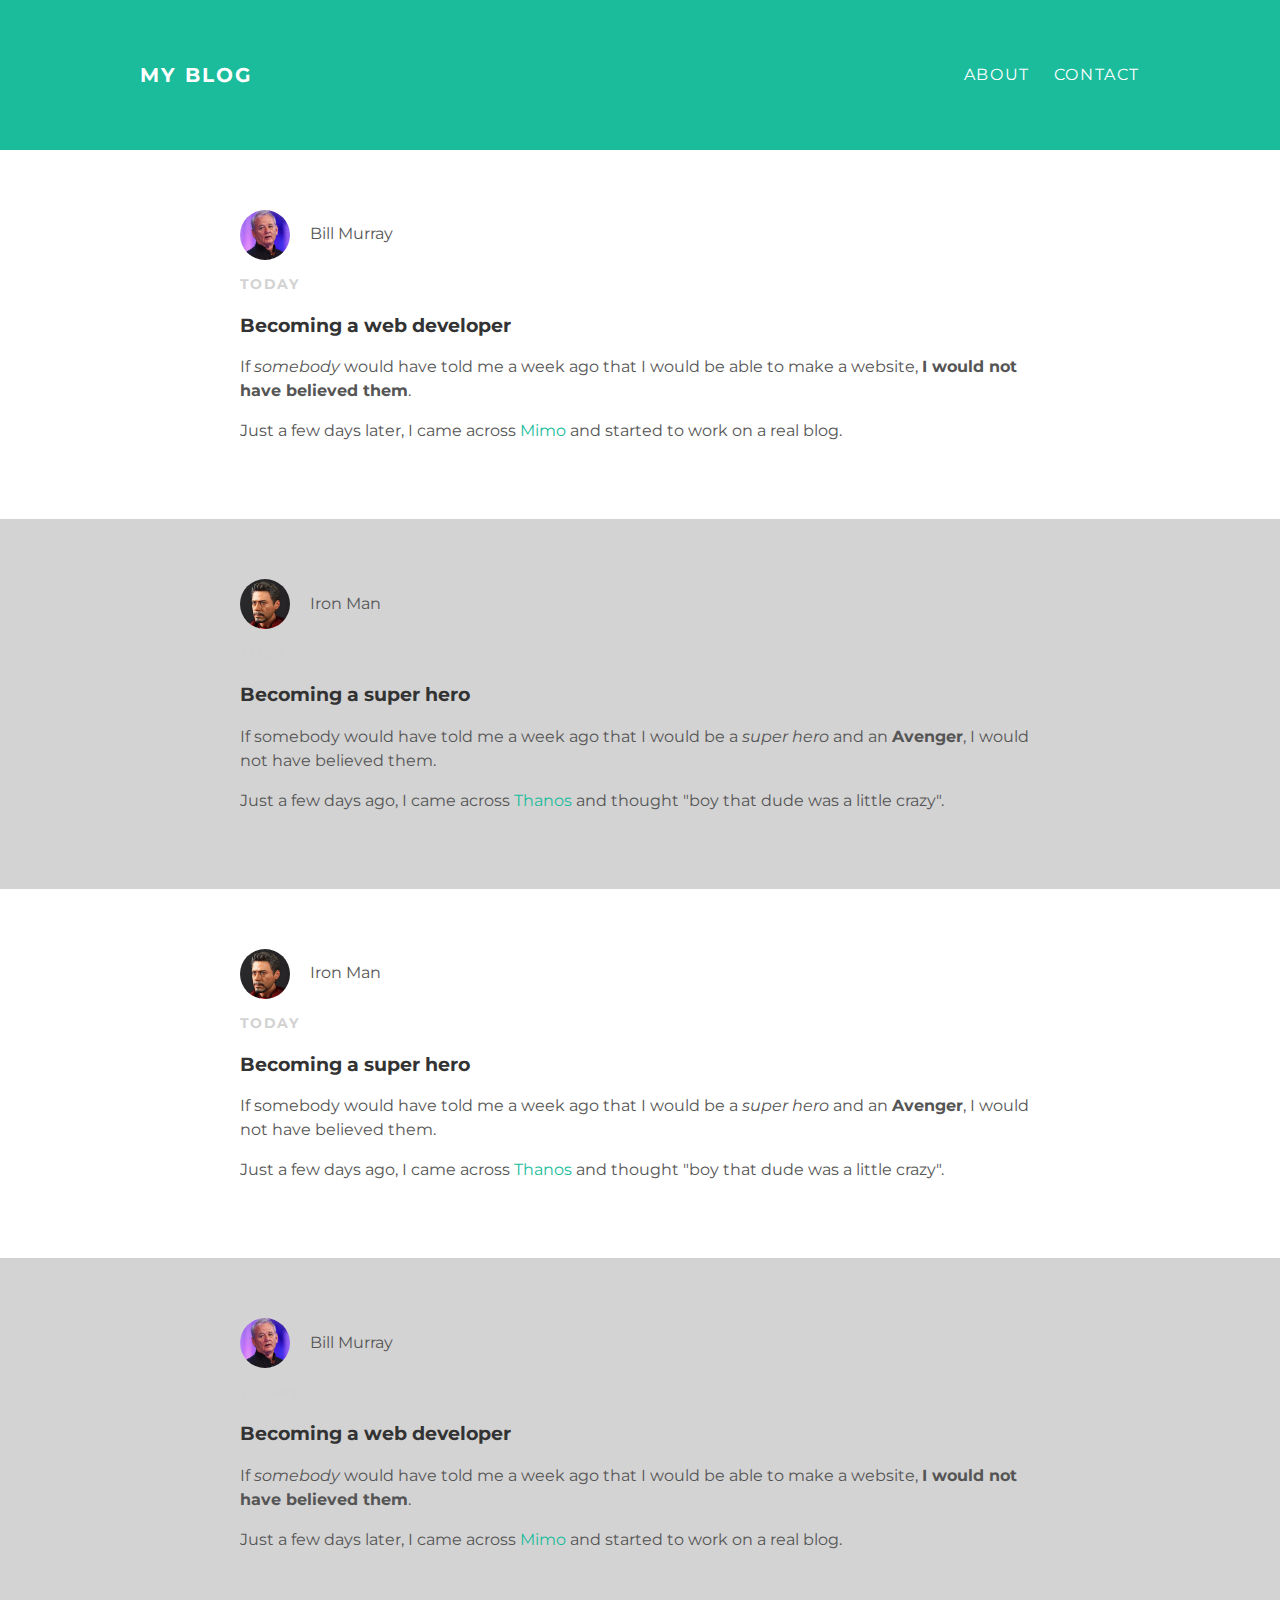
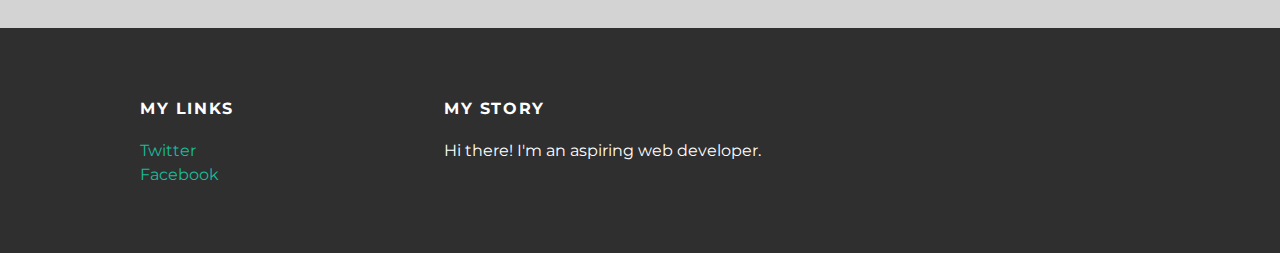
<file: index.html>
<!DOCTYPE html>
<html>
  <head>
    <title>My blog</title>
    <link rel="stylesheet" type="text/css" href="styles.css">
  </head>
  <body>
    <div id="header">
      <div class="container">
        <a id="header-title" href="index.html">My Blog</a>
        <ul id="header-nav">
          <li><a href="about.html">About</a></li>
          <li><a href="mailto:jdmarvin2002@yahoo.com?subject=Contact">Contact</a></li>
        </ul>
      </div>
    </div>
    <div id="content">
      <div class="post-container">
        <div class="post">
          <div class="post-author">
            <img = src="img/Bill-Murray.jpeg">
            <span>Bill Murray</span>
          </div>
          <p class="post-date">Today</p>
          <h3 class="post-title">Becoming a web developer</h3>
          <div class="post-content">
            <p>If <em>somebody</em> would have told me a week
              ago that I would be able to make a
              website, <strong>I would not have believed them</strong>.</p>
            <p>Just a few days later, I came across
              <a href="https://getmimo.com">Mimo</a> and started to work on a real blog.</p>
          </div>
        </div>
      </div>
      <div class="post-container">
        <div class="post">
          <div class="post-author">
            <img = src="img/Iron_Man.jpg">
            <span>Iron Man</span>
          </div>
          <p class="post-date">Today</p>
          <h3 class="post-title">Becoming a super hero</h3>
          <div class="post-content">
            <p>If somebody would have told me a week
              ago that I would be a <em>super hero</em> and an
               <strong>Avenger</strong>,
              I would not have believed them.</p>
            <p>Just a few days ago, I came across
              <a href="https://www.marvel.com/characters/thanos">Thanos</a> and
               thought "boy that dude was a little crazy".</p>
          </div>
        </div>
      </div>
      <div class="post-container">
        <div class="post">
          <div class="post-author">
            <img = src="img/Iron_Man.jpg">
            <span>Iron Man</span>
          </div>
          <p class="post-date">Today</p>
          <h3 class="post-title">Becoming a super hero</h3>
          <div class="post-content">
            <p>If somebody would have told me a week
              ago that I would be a <em>super hero</em> and an
               <strong>Avenger</strong>,
              I would not have believed them.</p>
            <p>Just a few days ago, I came across
              <a href="https://www.marvel.com/characters/thanos">Thanos</a> and
               thought "boy that dude was a little crazy".</p>
          </div>
        </div>
      </div>
       <div class="post-container">
        <div class="post">
          <div class="post-author">
            <img = src="img/Bill-Murray.jpeg">
            <span>Bill Murray</span>
          </div>
          <p class="post-date">Today</p>
          <h3 class="post-title">Becoming a web developer</h3>
          <div class="post-content">
            <p>If <em>somebody</em> would have told me a week
              ago that I would be able to make a
              website, <strong>I would not have believed them</strong>.</p>
            <p>Just a few days later, I came across
              <a href="https://getmimo.com">Mimo</a> and started to work on a real blog.</p>
          </div>
        </div>
      </div>
    </div>
    <div id="footer">
      <div class="container">
        <div class="column">
          <h4>My Links</h4>
          <p>
            <a href="https://twitter.com">Twitter</a>
            <br>
            <a href="https://facebook.com">Facebook</a>
          </p>
        </div>
        <div class="column">
          <h4>My Story</h4>
          <p> Hi there! I'm an aspiring web developer.</p>
        </div>
      </div>
    </div>
  </body>
</html>
</file>
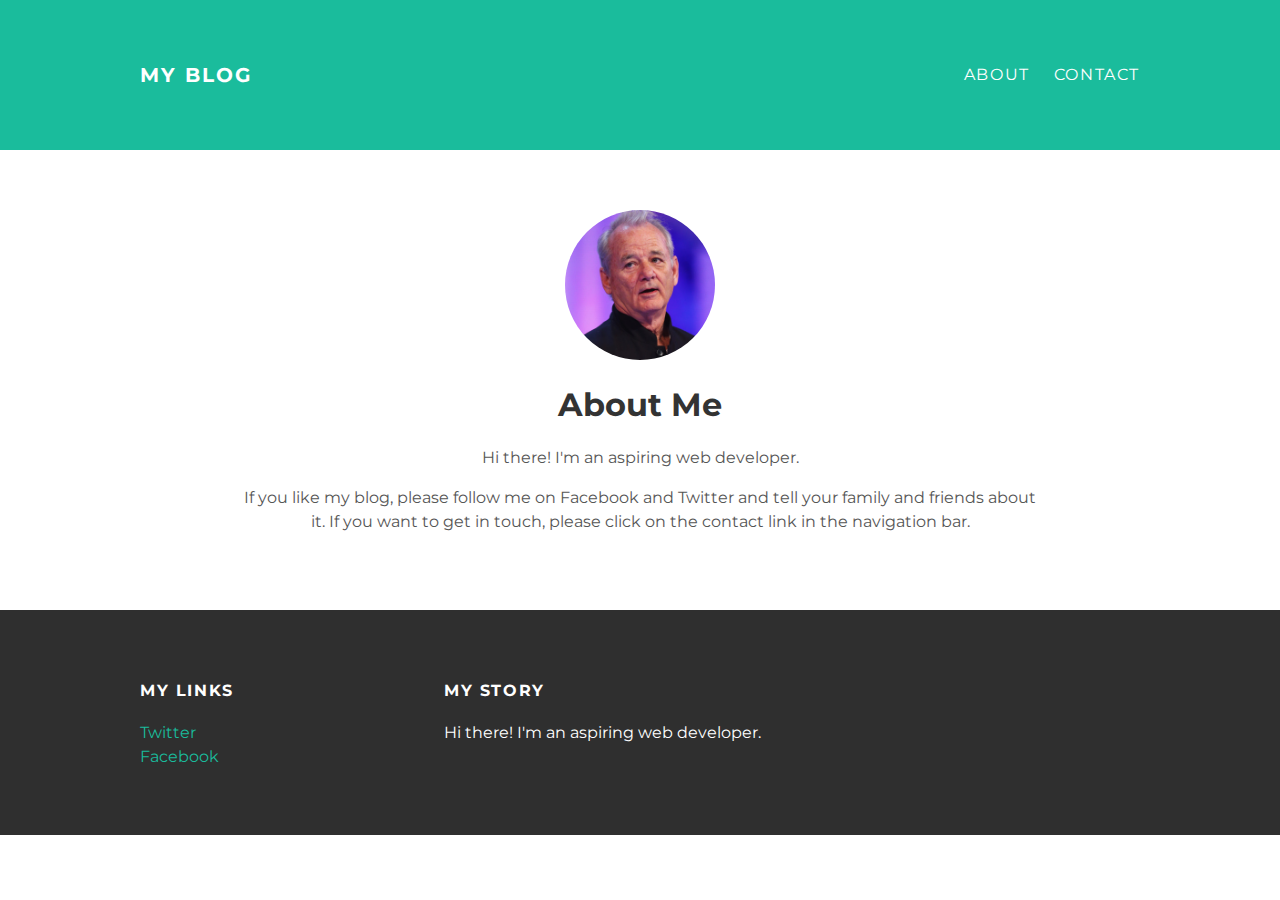
<file: about.html>
<!DOCTYPE html>
<html>
  <head>
    <title>My blog</title>
    <link rel="stylesheet" type="text/css" href="styles.css">
  </head>
  <body>
    <div id="header">
      <div class="container">
        <a id="header-title" href="index.html">My Blog</a>
        <ul id="header-nav">
          <li><a href="about.html">About</a></li>
          <li><a href="mailto:jdmarvin2002@yahoo.com?subject=Contact">Contact</a></li>
        </ul>
      </div>
    </div>
    <div id="content">
      <div class="container">
        <div class="about">
          <div class="about-author">
            <img = src="img/Bill-Murray.jpeg">
          </div>
          <h1 class="about-title">About Me</h1>
          <div class="about-content">
            <p>Hi there! I'm an aspiring web developer.</p>
            <p>If you like my blog, please follow me on
              Facebook and Twitter and tell your family
              and friends about it. If you want to get in
              touch, please click on the contact link in
              the navigation bar.</p>
          </div>
        </div>
      </div>
    </div>
    <div id="footer">
      <div class="container">
        <div class="column">
          <h4>My Links</h4>
          <p>
            <a href="https://twitter.com">Twitter</a>
            <br>
            <a href="https://facebook.com">Facebook</a>
          </p>
        </div>
        <div class="column">
          <h4>My Story</h4>
          <p> Hi there! I'm an aspiring web developer.</p>
        </div>
      </div>
    </div>
  </body>
</html>
</file>
<file: styles.css>
@import url(http://fonts.googleapis.com/css?family=Montserrat:400,700);

body {
  color: #555;
  margin: 0;
  font-family: 'Montserrat', sans-serif;
}

#header {
  background-color: #1abc9c;
  height: 150px;
  line-height: 150px;
}

#header a {
  color: white;
  text-decoration: none;

  text-transform: uppercase;
  letter-spacing: 0.1em;
}

#header a:hover {
  color: #222;
}

#header-title {
  display: block;
  float: left;

  font-size: 20px;
  font-weight: bold;
}

#header-nav {
  display: block;
  float: right;
  margin-top: 0;
}

#header-nav li {
  display: inline;
  padding-left: 20px;
}

.container {
  max-width: 1000px;
  margin: 0 auto;
}

.post, .about {
  max-width: 800px;
  margin: 0 auto;
  padding: 60px 0;
}

.post-author img {
  height: 50px;
  width: 50px;
  vertical-align: middle;
  border-radius: 25px;
}

.post-author span {
  margin-left: 16px;
}

.post-date {
  color: #d2d2d2;
  font-size: 14px;
  font-weight: bold;
  text-transform: uppercase;
  letter-spacing: 0.1em;
}

.post-container:nth-child(even) {
  background-color: lightGray;
}

.about {
  text-align: center;
}

.about-author img {
  height: 150px;
  width: 150px;
  border-radius: 50%;
}

h1, h2, h3, h4 {
  color: #333;
}

p {
  line-height: 1.5;
}

a {
  color: #1abc9c;
  text-decoration: none;
}

a:hover {
  color: #f6a623;
}

#footer {
  background-color: #2f2f2f;
  padding: 50px 0;
}

#footer h4 {
  color: white;
  text-transform: uppercase;
  letter-spacing: 0.1em;
}

#footer p {
  color: white;
}

.column {
  min-width: 300px;
  display: inline-block;
  vertical-align: top;
}
</file>
